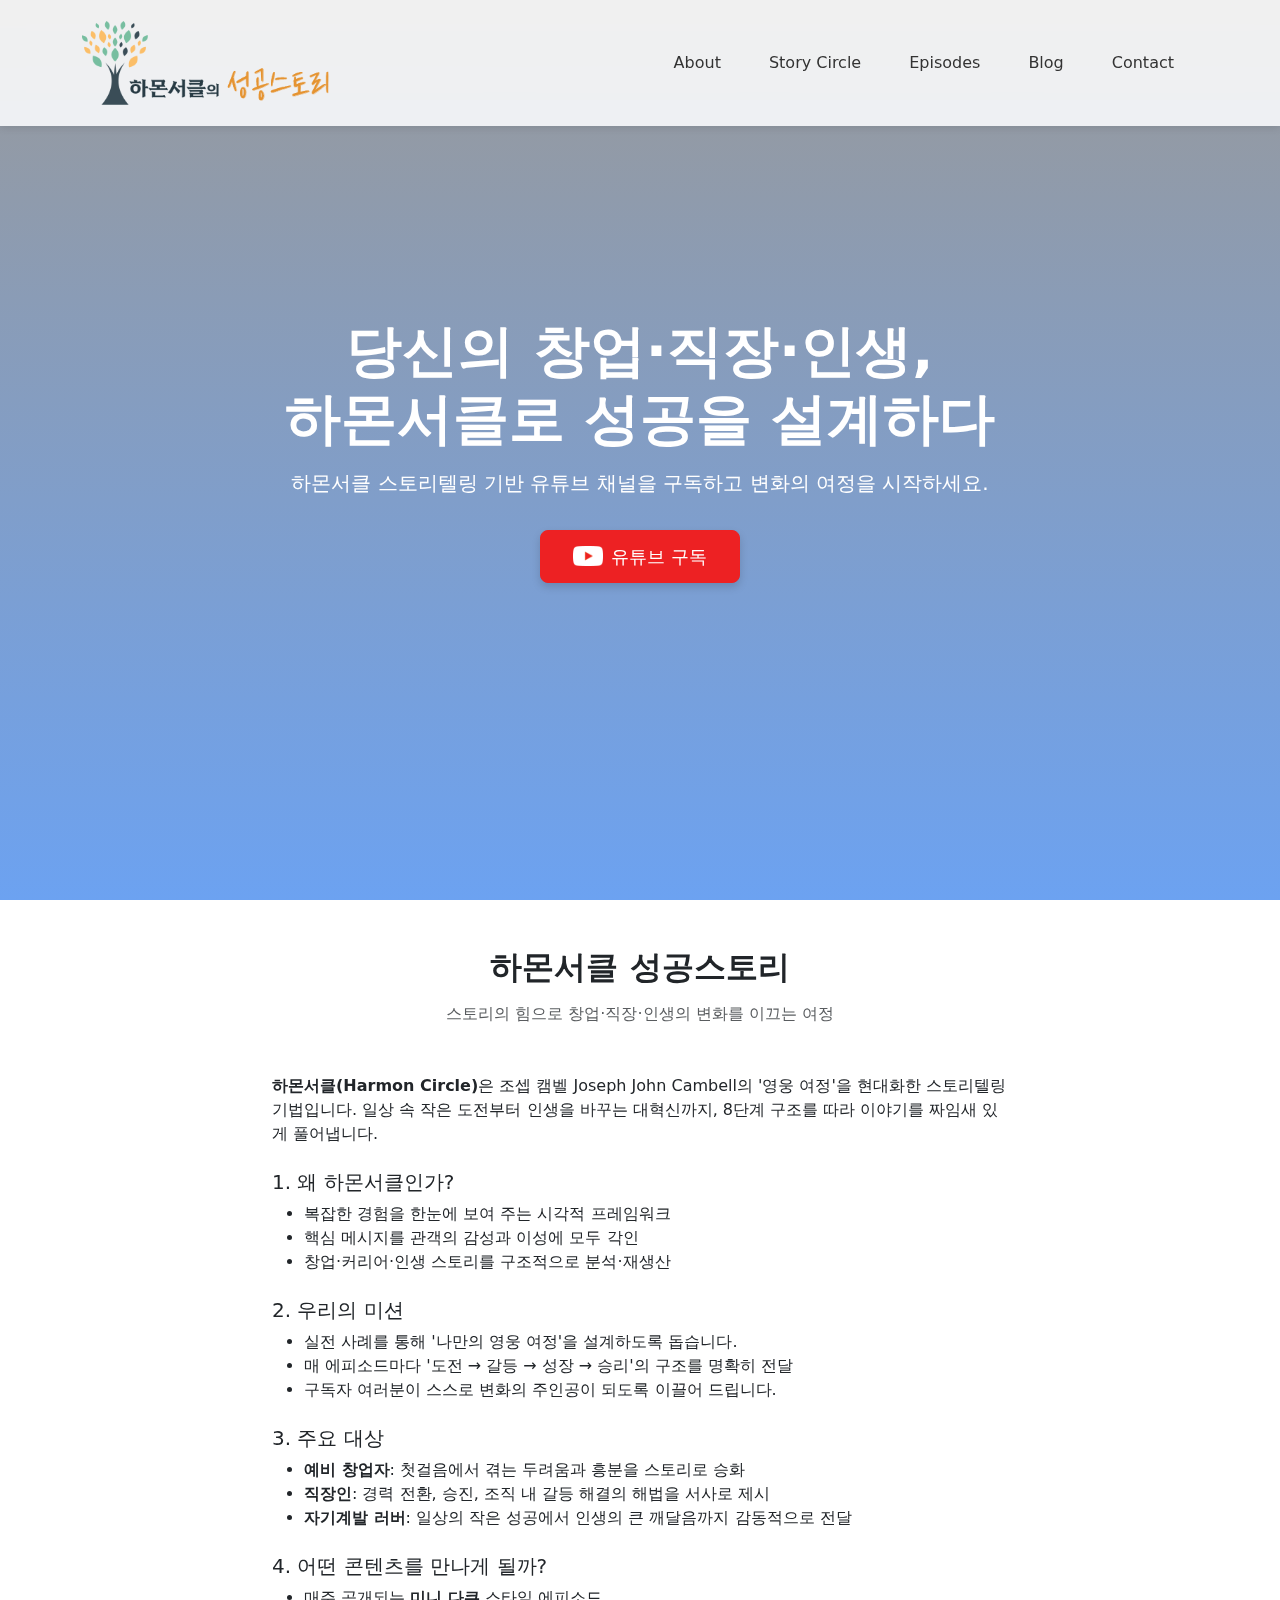
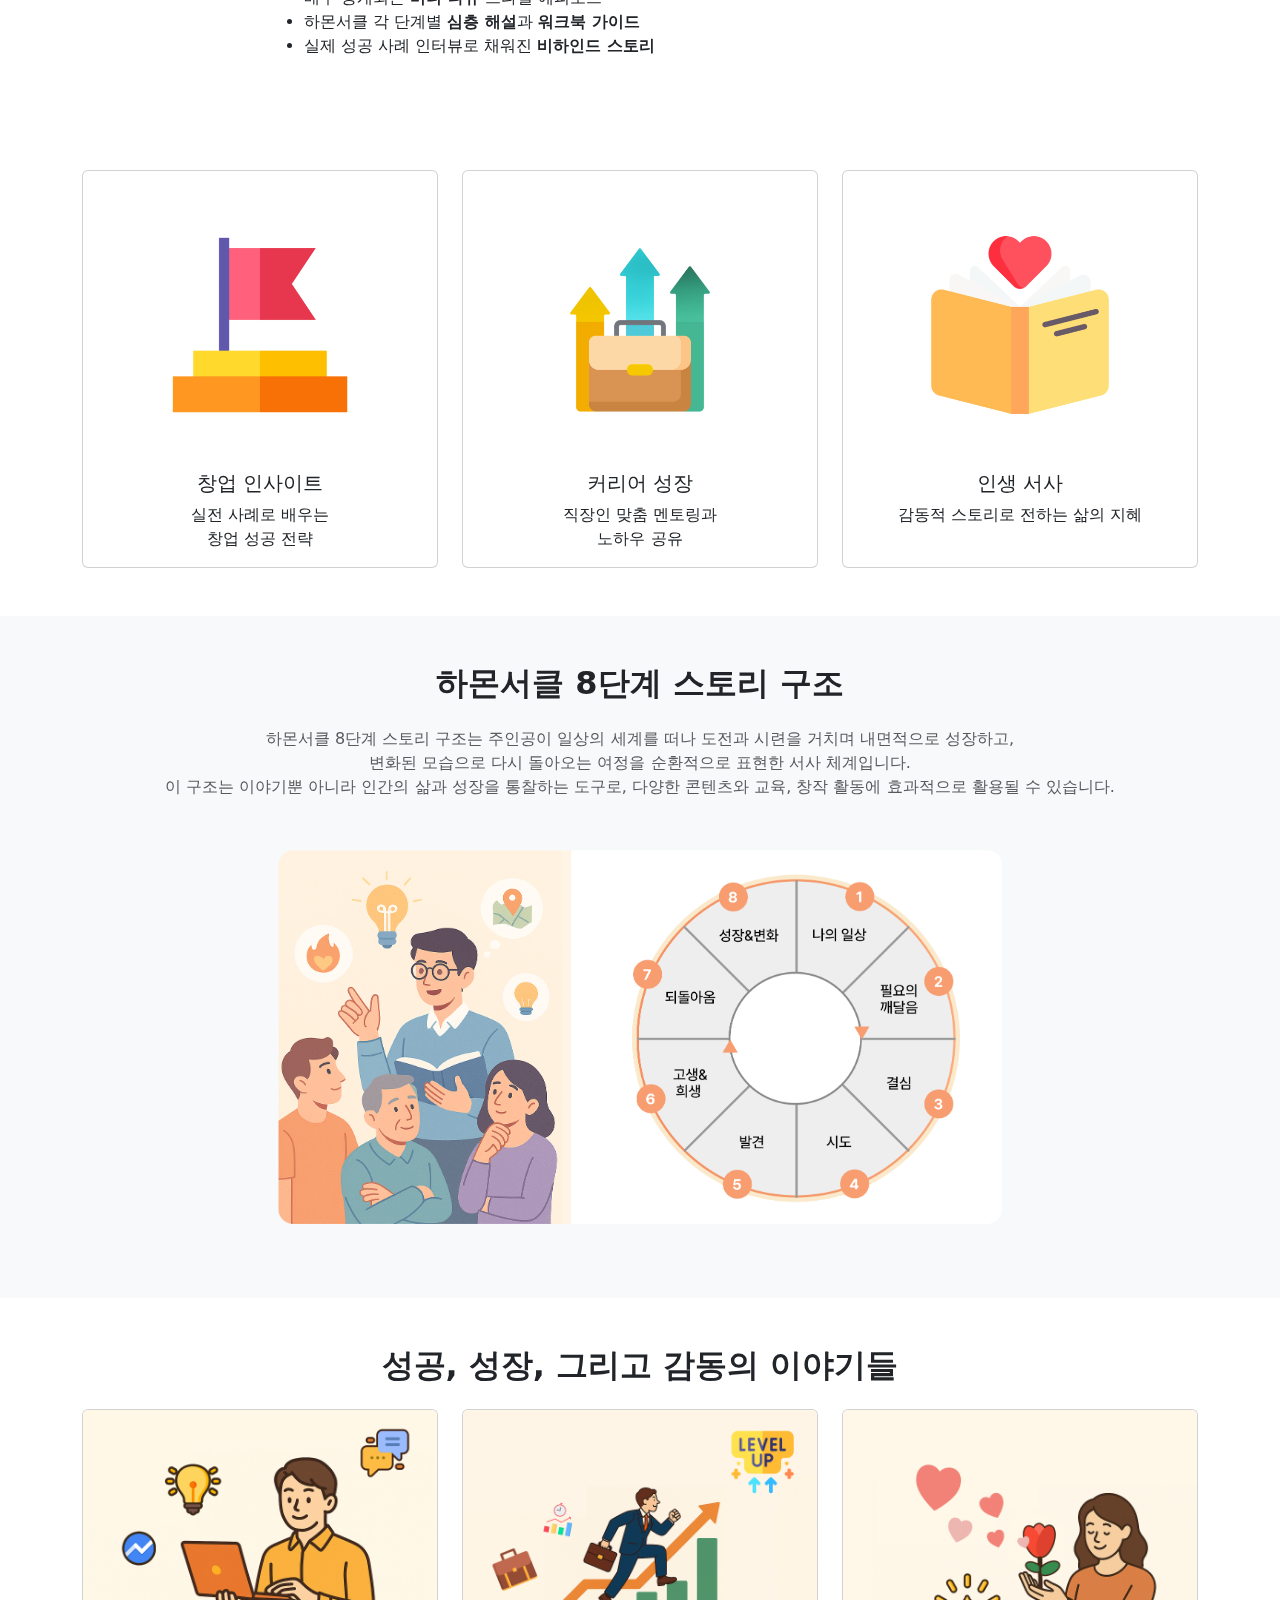
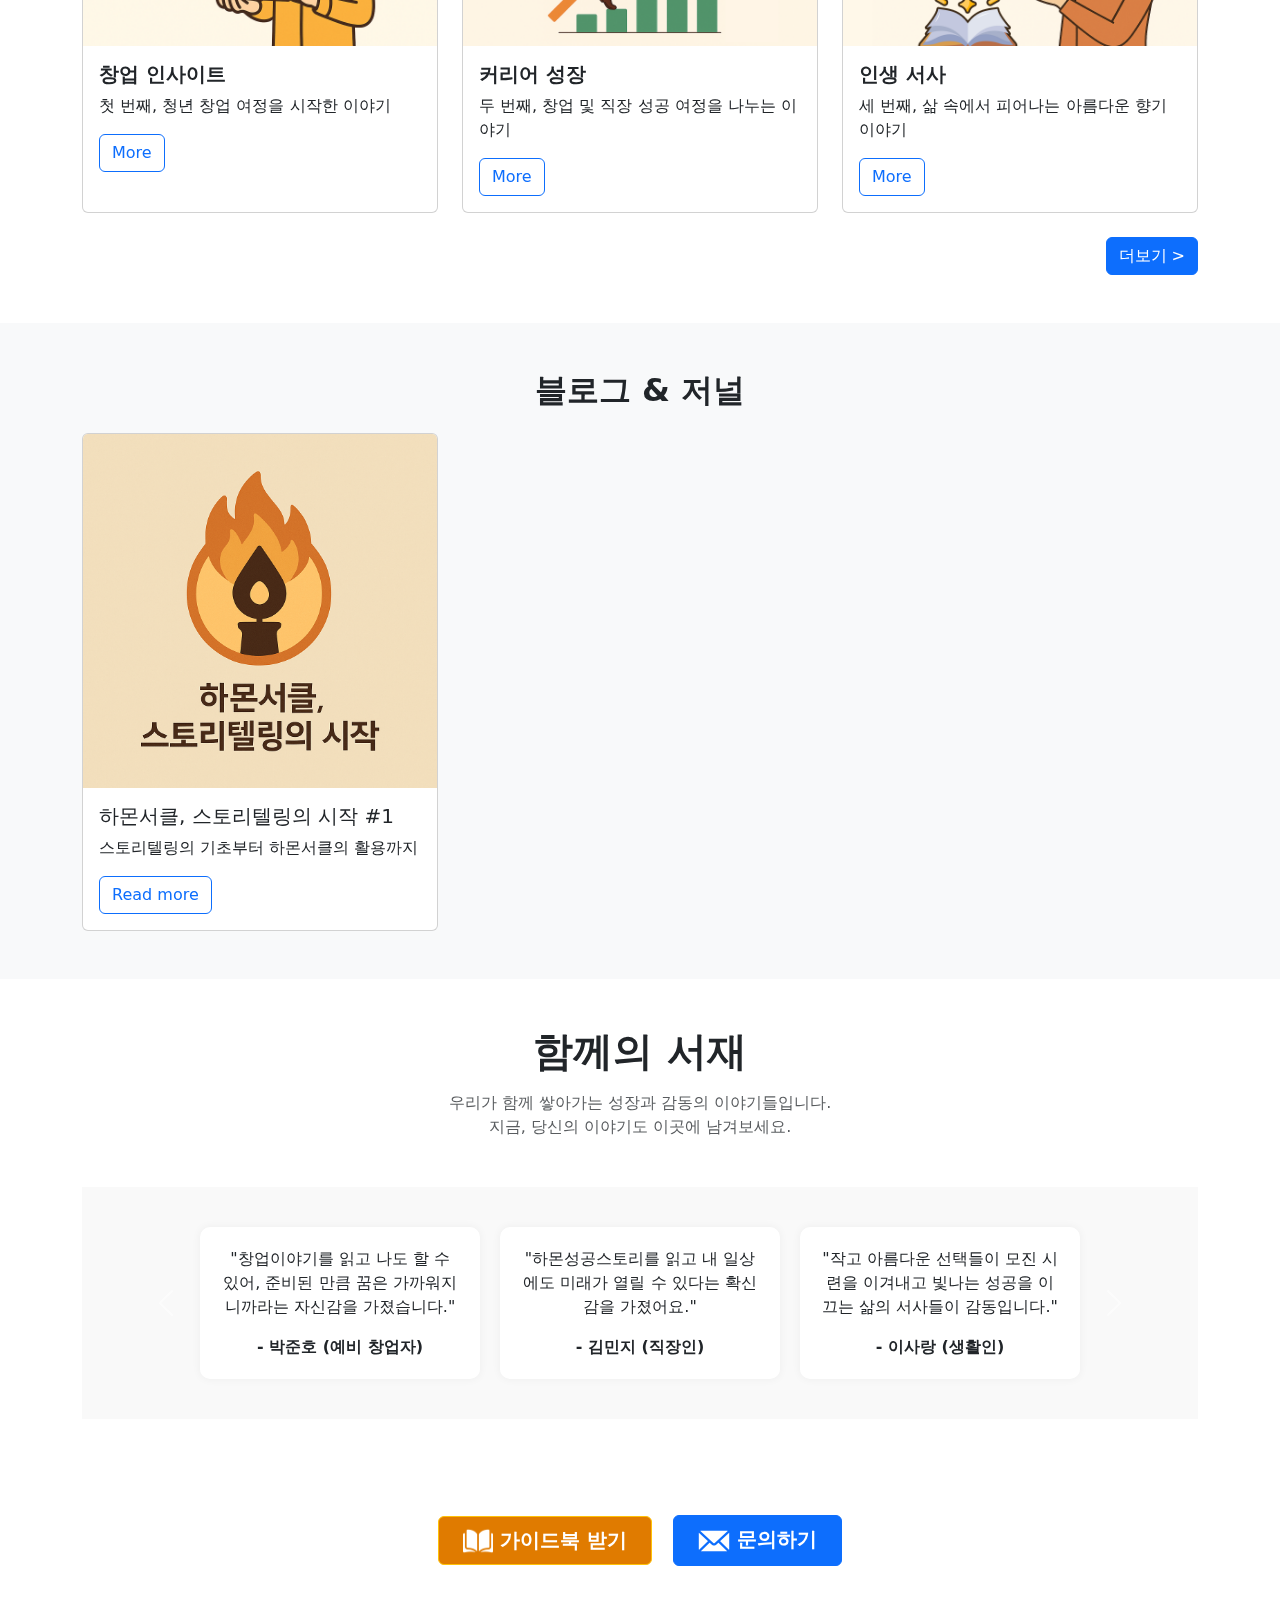
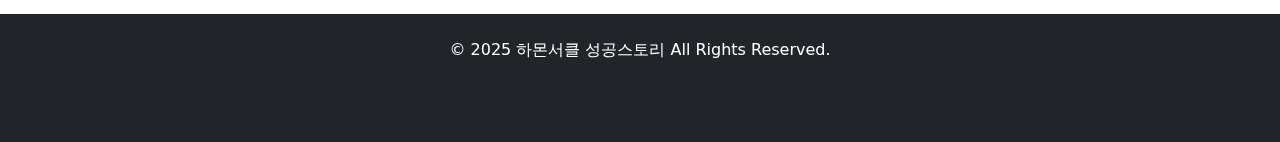
<file: index.html>
<!-- index.html (About 섹션 포함 완전판) -->
<!DOCTYPE html>
<html lang="ko">
<head>
  <meta charset="UTF-8" />
  <meta name="viewport" content="width=device-width, initial-scale=1" />
  <title>하몬서클 성공스토리</title>
  <meta name="description" content="하몬서클 기반 창업·직장·인생 성공 스토리텔링 유튜브 채널 소개" />
  <!-- Bootstrap CSS -->
  <link href="https://cdn.jsdelivr.net/npm/bootstrap@5.3.0/dist/css/bootstrap.min.css" rel="stylesheet" />
  <!-- 커스텀 스타일 -->
  <link rel="stylesheet" href="assets/css/style.css" />

</head>
<body>
  <!-- 1. 네비게이션 -->
  <nav class="navbar navbar-expand-lg navbar-light bg-white fixed-top" aria-label="주 메인 내비게이션">
    <div class="container">
      <a class="navbar-brand" href="#hero"><img src="assets/img/logo1.png" width="250px;"></a>
      <button class="navbar-toggler" type="button" data-bs-toggle="collapse" data-bs-target="#navbarNav"
              aria-controls="navbarNav" aria-expanded="false" aria-label="메뉴 열기">
        <span class="navbar-toggler-icon"></span>
      </button>
      <div class="collapse navbar-collapse" id="navbarNav">
        <ul class="navbar-nav ms-auto">
          <li class="nav-item"><a class="nav-link" href="#about">About</a></li>
          <li class="nav-item"><a class="nav-link" href="#story-circle">Story Circle</a></li>
          <li class="nav-item"><a class="nav-link" href="#episodes">Episodes</a></li>
          <li class="nav-item"><a class="nav-link" href="#blog">Blog</a></li>
          <li class="nav-item"><a class="nav-link" href="#contact">Contact</a></li>
        </ul>
      </div>
    </div>
  </nav>

  <!-- 2. 히어로 섹션 -->
  <header id="hero" class="d-flex align-items-center">
    <div class="container text-center text-white">
      <h1 class="display-4 fw-bold">
        당신의 창업·직장·인생,<br/>
        하몬서클로 성공을 설계하다
      </h1>
      <p class="lead mt-3">
        하몬서클 스토리텔링 기반 유튜브 채널을 구독하고 변화의 여정을 시작하세요.
      </p>
      <a href="https://youtube.com/" target="_blank"
         class="btn btn-lg btn-primary mt-3 d-inline-flex align-items-center justify-content-center" aria-label="유튜브 구독하기">
        <img src="assets/img/youtube.png" alt="YouTube 아이콘" style="width: 30px; height:20px; margin-right:8px;">
        유튜브 구독
      </a>
    </div>
  </header>

  <!-- 3. About 섹션 -->
  <section id="about" class="py-5 bg-white">
    <div class="container">
      <h2 class="text-center mb-3" style="font-weight: 900;">하몬서클 성공스토리</h2>
      <p class="text-center text-muted mb-5">
        스토리의 힘으로 창업·직장·인생의 변화를 이끄는 여정
      </p>
      <div class="row justify-content-center">
        <div class="col-lg-8">
          <p>
            <strong>하몬서클(Harmon Circle)</strong>은 조셉 캠벨 Joseph John Cambell의 '영웅 여정'을 현대화한
            스토리텔링 기법입니다. 일상 속 작은 도전부터 인생을 바꾸는 대혁신까지,
            8단계 구조를 따라 이야기를 짜임새 있게 풀어냅니다.
          </p>
          <h5 class="mt-4">1. 왜 하몬서클인가?</h5>
          <ul class="mb-4">
            <li>복잡한 경험을 한눈에 보여 주는 시각적 프레임워크</li>
            <li>핵심 메시지를 관객의 감성과 이성에 모두 각인</li>
            <li>창업·커리어·인생 스토리를 구조적으로 분석·재생산</li>
          </ul>
          <h5 class="mt-4">2. 우리의 미션</h5>
          <ul class="mb-4">
            <li>실전 사례를 통해 '나만의 영웅 여정'을 설계하도록 돕습니다.</li>
            <li>매 에피소드마다 '도전 → 갈등 → 성장 → 승리'의 구조를 명확히 전달</li>
            <li>구독자 여러분이 스스로 변화의 주인공이 되도록 이끌어 드립니다.</li>
          </ul>
          <h5 class="mt-4">3. 주요 대상</h5>
          <ul class="mb-4">
            <li><strong>예비 창업자</strong>: 첫걸음에서 겪는 두려움과 흥분을 스토리로 승화</li>
            <li><strong>직장인</strong>: 경력 전환, 승진, 조직 내 갈등 해결의 해법을 서사로 제시</li>
            <li><strong>자기계발 러버</strong>: 일상의 작은 성공에서 인생의 큰 깨달음까지 감동적으로 전달</li>
          </ul>
          <h5 class="mt-4">4. 어떤 콘텐츠를 만나게 될까?</h5>
          <ul>
            <li>매주 공개되는 <strong>미니 다큐</strong> 스타일 에피소드</li>
            <li>하몬서클 각 단계별 <strong>심층 해설</strong>과 <strong>워크북 가이드</strong></li>
            <li>실제 성공 사례 인터뷰로 채워진 <strong>비하인드 스토리</strong></li>
          </ul>
        </div>
      </div>
    </div>
  </section>

  <!-- 4. Value Proposition 섹션 -->
  <section id="value" class="py-5">
    <div class="container">
      <div class="row g-4">
        <!-- 카드 1 -->
        <div class="col-md-4">
          <div class="card h-100 text-center">
            <img src="assets/img/insight-1.png" class="card-img-top mx-auto mt-4"
                 alt="창업 인사이트 아이콘" style="width:260px;">
            <div class="card-body">
              <h5 class="card-title">창업 인사이트</h5>
              <p class="card-text">실전 사례로 배우는<br/>창업 성공 전략</p>
            </div>
          </div>
        </div>
        <!-- 카드 2 -->
        <div class="col-md-4">
          <div class="card h-100 text-center">
            <img src="assets/img/carrie-1.png" class="card-img-top mx-auto mt-4"
                 alt="커리어 성장 아이콘" style="width:260px;">
            <div class="card-body">
              <h5 class="card-title">커리어 성장</h5>
              <p class="card-text">직장인 맞춤 멘토링과<br/>노하우 공유</p>
            </div>
          </div>
        </div>
        <!-- 카드 3 -->
        <div class="col-md-4">
          <div class="card h-100 text-center">
            <img src="assets/img/life-1.png" class="card-img-top mx-auto mt-4"
                 alt="인생 서사 아이콘" style="width:260px;">
            <div class="card-body">
              <h5 class="card-title">인생 서사</h5>
              <p class="card-text">감동적 스토리로 전하는 삶의 지혜</p>
            </div>
          </div>
        </div>
      </div>
    </div>
  </section>

  <!-- 5. 하몬서클 소개 섹션 -->
  <section id="story-circle" class="py-5 bg-light">
    <div class="container text-center">
      <h2 class="mb-4" style="font-weight: 900;">하몬서클 8단계 스토리 구조</h2>
      <p class="text-center text-muted mb-5">
        하몬서클 8단계 스토리 구조는 주인공이 일상의 세계를 떠나 도전과 시련을 거치며 내면적으로 성장하고, <br>변화된 모습으로 다시 돌아오는 여정을 순환적으로 표현한 서사 체계입니다. <br>이 구조는 이야기뿐 아니라 인간의 삶과 성장을 통찰하는 도구로, 다양한 콘텐츠와 교육, 창작 활동에 효과적으로 활용될 수 있습니다.
      </p>
      <img src="assets/img/harmon-1.png" alt="하몬서클 8단계 인포그래픽"
           class="img-fluid" data-bs-toggle="modal" data-bs-target="#storyModal"
           style="cursor:pointer; width: 65%;">
      <div class="row mt-4">
      </div>
    </div>
    <!-- 모달 구조 -->
    <div class="modal fade" id="storyModal" tabindex="-1"
         aria-labelledby="storyModalLabel" aria-hidden="true">
      <div class="modal-dialog modal-lg">
        <div class="modal-content">
          <div class="modal-header">
            <h5 class="modal-title" id="storyModalLabel">하몬서클 단계별 설명</h5>
            <button type="button" class="btn-close" data-bs-dismiss="modal"
                    aria-label="닫기"></button>
          </div>
          <div class="modal-body text-start">
            <p><strong>1단계.</strong> 편안한 일상(Comfort Zone)</p>
            <div class="row"><p class="ps-3">내용넣기</p></div>
            <p><strong>2단계.</strong> 필요의 깨달음(Call to Adventure)</p>
            <div class="row"><p class="ps-3">내용넣기</p></div>
            <!-- ... 8단계 모두 나열 -->
          </div>
        </div>
      </div>
    </div>
  </section>

  <!-- 6. 에피소드 프리뷰 섹션 -->
  <section id="episodes" class="py-5">
    <div class="container">
      <h2 class="text-center mb-4" style="font-weight: 900;">성공, 성장, 그리고 감동의 이야기들</h2>
      <div class="row g-4">
        <div class="col-md-4">
          <div class="card h-100">
            <img src="assets/img/ep1-2.png" class="card-img-top" alt="에피소드 1 썸네일">
            <div class="card-body">
              <h5 class="card-title"><b>창업 인사이트</b></h5>
              <p class="card-text">첫 번째, 청년 창업 여정을 시작한 이야기</p>
              <!-- <a href="#" class="btn btn-outline-primary" data-bs-toggle="modal" data-bs-target="#watchModal">
                Watch
              </a> -->
              <a href="episode.html" class="btn btn-outline-primary">
                More
              </a>
            </div>
          </div>
        </div>
        <div class="col-md-4">
          <div class="card h-100">
            <img src="assets/img/ep2-2.png" class="card-img-top" alt="에피소드 2 썸네일">
            <div class="card-body">
              <h5 class="card-title"><b>커리어 성장</b></h5>
              <p class="card-text">두 번째, 창업 및 직장 성공 여정을 나누는 이야기</p>
              <a href="#" class="btn btn-outline-primary" data-bs-toggle="modal" data-bs-target="#watchModal2">
                More
              </a>
            </div>
          </div>
        </div>
        <div class="col-md-4">
          <div class="card h-100">
            <img src="assets/img/ep3-2.png" class="card-img-top" alt="에피소드 3 썸네일">
            <div class="card-body">
              <h5 class="card-title"><b>인생 서사</b></h5>
              <p class="card-text">세 번째, 삶 속에서 피어나는 아름다운 향기 이야기</p>
              <a href="#" class="btn btn-outline-primary" data-bs-toggle="modal" data-bs-target="#watchModal3">
                More
              </a>
            </div>
          </div>
        </div>
        <!-- ep2, ep3 동일 구조 -->
      </div>
      <div class="text-end mt-4">
        <button class="btn btn-primary" onclick="window.location.href='all-episodes.html'">
          더보기 >
        </button>
      </div>
    </div>
    <!-- Watch 모달 -->
    <div class="modal fade" id="watchModal" tabindex="-1" aria-labelledby="watchModalLabel" aria-hidden="true">
      <div class="modal-dialog modal-dialog-centered">
        <div class="modal-content">
          <div class="modal-header">
            <h5 class="modal-title" id="watchModalLabel">에피소드 1: 도전의 시작</h5>
            <button type="button" class="btn-close" data-bs-dismiss="modal" aria-label="닫기"></button>
          </div>
          <div class="modal-body">
            <p>제1부. 살아남기 위한 시작</p><p>1장. 성적표 바닥의 경영학도</p><p>고기운은 책상 위에 놓인 졸업장을 물끄러미 바라봤다. "지방 사립대학교 경영학과 졸업"이라는 글자가 선명했다...</p><p>...(중략)...</p><p>그렇게 고기운의 이야기는 끝이 아닌, 또 다른 시작을 위해 밤의 어둠 속으로 스며들었다.</p>
          </div>
          <div class="modal-footer">
            <button type="button" class="btn btn-secondary" data-bs-dismiss="modal">닫기</button>
          </div>
        </div>
      </div>
    </div>
    <div class="modal fade" id="watchModal2" tabindex="-1" aria-labelledby="watchModalLabel" aria-hidden="true">
      <div class="modal-dialog modal-dialog-centered">
        <div class="modal-content">
          <div class="modal-header">
            <h5 class="modal-title" id="watchModalLabel">에피소드 2: 도전의 시작</h5>
            <button type="button" class="btn-close" data-bs-dismiss="modal" aria-label="닫기"></button>
          </div>
          <div class="modal-body">
            🎬 첫 번째 창업 여정을 시작한 이야기를 영상 또는 요약 콘텐츠로 확인해보세요.
          </div>
          <div class="modal-footer">
            <button type="button" class="btn btn-secondary" data-bs-dismiss="modal">닫기</button>
          </div>
        </div>
      </div>
    </div>
    <div class="modal fade" id="watchModal3" tabindex="-1" aria-labelledby="watchModalLabel" aria-hidden="true">
      <div class="modal-dialog modal-dialog-centered">
        <div class="modal-content">
          <div class="modal-header">
            <h5 class="modal-title" id="watchModalLabel">에피소드 3: 도전의 시작</h5>
            <button type="button" class="btn-close" data-bs-dismiss="modal" aria-label="닫기"></button>
          </div>
          <div class="modal-body">
            🎬 첫 번째 창업 여정을 시작한 이야기를 영상 또는 요약 콘텐츠로 확인해보세요.
          </div>
          <div class="modal-footer">
            <button type="button" class="btn btn-secondary" data-bs-dismiss="modal">닫기</button>
          </div>
        </div>
      </div>
    </div>

  </section>

  <!-- 7. 블로그 섹션 -->
  <section id="blog" class="py-5 bg-light">
    <div class="container">
      <h2 class="text-center mb-4" style="font-weight: 900;">블로그 & 저널</h2>
      <div class="row g-4">
        <div class="col-md-4">
          <div class="card h-100">
            <img src="assets/img/blogImg1.png" class="card-img-top" alt="하몬서클, 스토리텔링의 시작 표지 이미지">
            <div class="card-body">
              <h5 class="card-title">하몬서클, 스토리텔링의 시작 #1</h5>
              <p class="card-text">스토리텔링의 기초부터 하몬서클의 활용까지</p>
              <a href="https://blog.naver.com/huddler/223301606157" class="btn btn-outline-primary">Read more</a>
            </div>
          </div>
        </div>
        <!-- blog2 카드 -->
      </div>
    </div>
  </section>

  <!-- 8. 구독 & 소셜 프루프 섹션 -->
  <section id="social-proof" class="py-5 text-center">
    <div class="container">
      <h1 class="mb-3" style="font-weight: 900;">함께의 서재</h1>
      <p class="text-center text-muted mb-5">
        우리가 함께 쌓아가는 성장과 감동의 이야기들입니다. <br/>지금, 당신의 이야기도 이곳에 남겨보세요.
      </p>
      <div id="testimonialCarousel" class="carousel slide" data-bs-ride="carousel"
           aria-label="구독자 후기 슬라이드">
        <div class="carousel-inner">
          <section class="subscriber-story" style="padding: 40px; background-color: #f9f9f9; text-align: center;">
                    
            <div style="display: flex; justify-content: center; gap: 20px; flex-wrap: wrap;">
              <div style="width: 280px; padding: 20px; background: white; border-radius: 10px; box-shadow: 0 0 10px rgba(0,0,0,0.05);">
                <p>"창업이야기를 읽고 나도 할 수 있어, 준비된 만큼 꿈은 가까워지니까라는 자신감을 가졌습니다."</p>
                <strong>- 박준호 (예비 창업자)</strong>
              </div>
              <div style="width: 280px; padding: 20px; background: white; border-radius: 10px; box-shadow: 0 0 10px rgba(0,0,0,0.05);">
                <p>"하몬성공스토리를 읽고 내 일상에도 미래가 열릴 수 있다는 확신감을 가졌어요."</p>
                <strong>- 김민지 (직장인)</strong>
              </div>
              <div style="width: 280px; padding: 20px; background: white; border-radius: 10px; box-shadow: 0 0 10px rgba(0,0,0,0.05);">
                <p>"작고 아름다운 선택들이 모진 시련을 이겨내고 빛나는 성공을 이끄는 삶의 서사들이 감동입니다."</p>
                <strong>- 이사랑 (생활인)</strong>
              </div>
            </div>
          </section>
          
          <!-- 추가 후기 items -->
        </div>
        <button class="carousel-control-prev" type="button"
                data-bs-target="#testimonialCarousel" data-bs-slide="prev"
                aria-label="이전">
          <span class="carousel-control-prev-icon" aria-hidden="true"></span>
        </button>
        <button class="carousel-control-next" type="button"
                data-bs-target="#testimonialCarousel" data-bs-slide="next"
                aria-label="다음">
          <span class="carousel-control-next-icon" aria-hidden="true"></span>
        </button>
      </div>
    </div>
  </section>

  <!-- 9. Contact & Footer 섹션 -->
  <section id="contact" class="py-5 bg-white">
    <div class="container text-center">
      <a href="https://drive.google.com/..." target="_blank" class="btn btn-warning px-4 py-2 mx-2" style="color:#fff; background-color : #e07b00 ; font-weight:700; font-size:1.25rem;">
        <img src="assets/img/book.png" width="30px;"> 가이드북 받기
      </a>
      <button type="button" class="btn btn-primary px-4 py-2 mx-2" style="font-weight:700; font-size:1.25rem;"
              data-bs-toggle="modal" data-bs-target="#contactModal">
              <img src="assets/img/mail.png" width="32px;"> 문의하기
      </button>
    </div>

<!-- 성공 토스트(화면 중앙) -->
<div class="toast-center p-3">
  <div id="successToast"
       class="toast align-items-center text-white bg-success border-0"
       role="alert"
       aria-live="assertive"
       aria-atomic="true"
       data-bs-autohide="true"
       data-bs-delay="2000">
    <div class="d-flex">
      <div class="toast-body">
        메시지가 성공적으로 전송되었습니다!
      </div>
      <button type="button"
              class="btn-close btn-close-white me-2 m-auto"
              data-bs-dismiss="toast"
              aria-label="닫기"></button>
    </div>
  </div>
</div>


    <!-- 문의하기 모달 -->
    <div class="modal fade" id="contactModal" tabindex="-1" aria-labelledby="contactModalLabel" aria-hidden="true">
      <div class="modal-dialog">
        <div class="modal-content">
          <div class="modal-header">
            <h5 class="modal-title" id="contactModalLabel">문의하기</h5>
            <button type="button" class="btn-close" data-bs-dismiss="modal" aria-label="Close"></button>
          </div>
          <div class="modal-body">
            <form id="contactForm"
                  action="https://formsubmit.co/ajax/water6150@gmail.com"
                  method="POST">
              <div class="mb-3">
                <label for="name" class="form-label">이름</label>
                <input type="text" class="form-control" id="name" name="name"
                       placeholder="홍길동" required>
              </div>
              <div class="mb-3">
                <label for="email" class="form-label">이메일</label>
                <input type="email" class="form-control" id="email" name="email"
                       placeholder="example@example.com" required>
              </div>
              <div class="mb-3">
                <label for="message" class="form-label">내용</label>
                <textarea class="form-control" id="message" name="message" rows="4"
                          placeholder="문의하실 내용을 입력해 주세요." required></textarea>
              </div>
              <!-- 스팸 방지 -->
              <input type="hidden" name="_captcha" value="false">
              <button type="submit" class="btn btn-primary">보내기</button>
            </form>
          </div>
        </div>
      </div>
    </div>
  </section>

  <!-- Footer -->
  <footer class="py-4 text-center bg-dark text-white">
    <div class="container">
      <p>© 2025 하몬서클 성공스토리 All Rights Reserved.</p>
      <p>
        <a href="#" class="text-white me-3" aria-label="YouTube 링크">
          <i class="fab fa-youtube"></i>
        </a>
        <a href="#" class="text-white me-3" aria-label="Instagram 링크">
          <i class="fab fa-instagram"></i>
        </a>
        <a href="#" class="text-white" aria-label="LinkedIn 링크">
          <i class="fab fa-linkedin"></i>
        </a>
      </p>
    </div>
  </footer>

   <!-- Bootstrap JS Bundle -->
   <script src="https://cdn.jsdelivr.net/npm/bootstrap@5.3.0/dist/js/bootstrap.bundle.min.js"></script>
   <!--(선택) 커스텀 JS 파일 -->
   <script src="assets/js/main.js"></script>
 
   <!-- AJAX + Modal 닫기 + Toast 스크립트 -->
   <script>
     const form = document.getElementById('contactForm');
     form.addEventListener('submit', function(e) {
       e.preventDefault();
 
       fetch(this.action, {
         method: this.method,
         body: new FormData(this),
         headers: { 'Accept': 'application/json' }
       })
       .then(response => {
         if (!response.ok) throw new Error('Network response was not ok');
         return response.json();
       })
       .then(data => {
         // 성공 처리
         this.reset();
 
         // 모달 닫기
         const modalEl = document.getElementById('contactModal');
         bootstrap.Modal.getInstance(modalEl).hide();
 
         // 토스트 띄우기
         const toastEl = document.getElementById('successToast');
         new bootstrap.Toast(toastEl).show();
       })
       .catch(error => {
         console.error('Error:', error);
         alert('메시지 전송 중 오류가 발생했습니다.');
       });
     });
   </script>
 </body>
 </html>
</file>
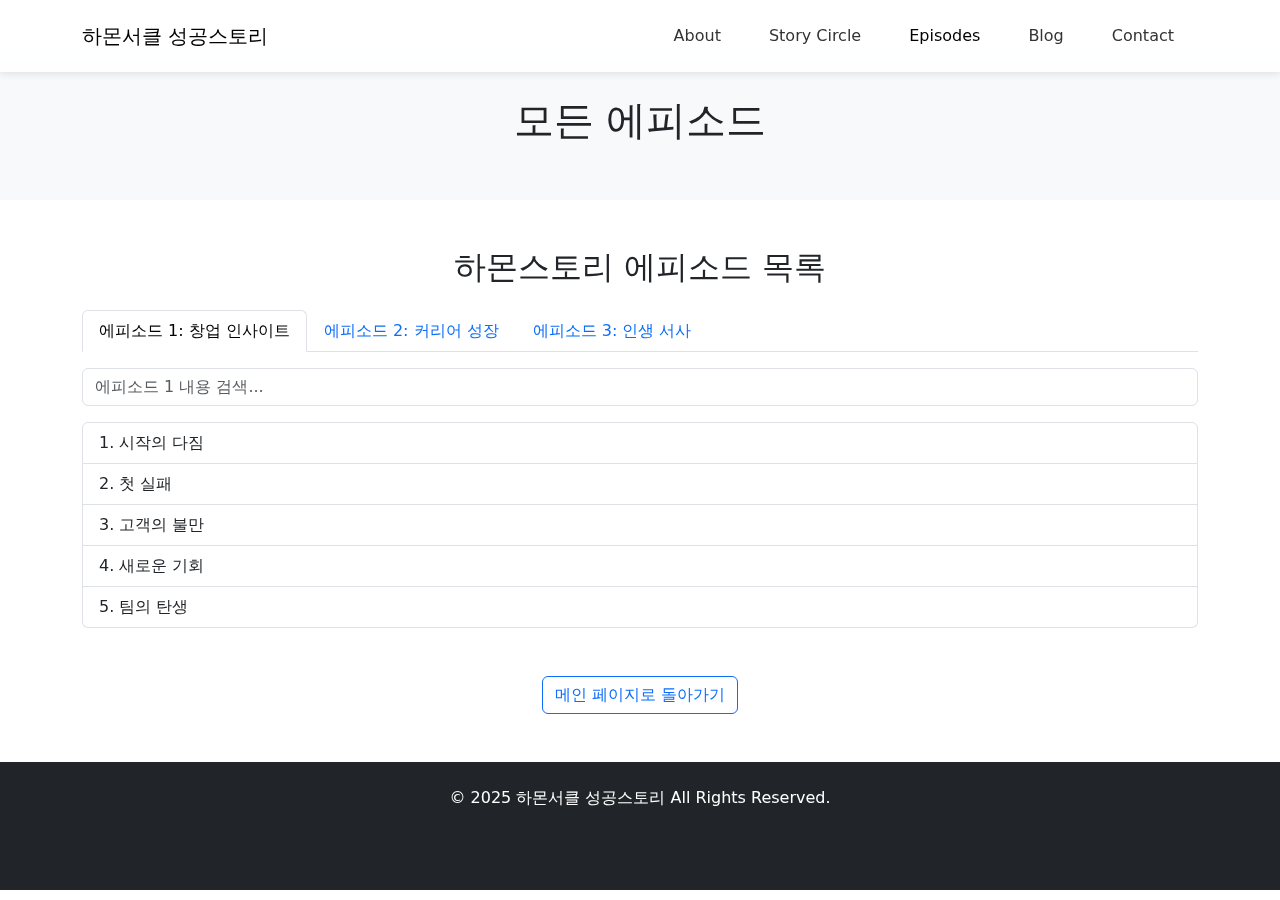
<file: all-episodes.html>
<!DOCTYPE html>
<html lang="ko">
<head>
  <meta charset="UTF-8" />
  <meta name="viewport" content="width=device-width, initial-scale=1" />
  <title>하몬서클 성공스토리 - 모든 에피소드</title>
  <meta name="description" content="하몬서클 기반 창업·직장·인생 성공 스토리텔링 유튜브 채널의 모든 에피소드" />
  <!-- Bootstrap CSS -->
  <link href="https://cdn.jsdelivr.net/npm/bootstrap@5.3.0/dist/css/bootstrap.min.css" rel="stylesheet" />
  <!-- 커스텀 스타일 -->
  <link rel="stylesheet" href="assets/css/style.css" />
  <style>
    .list-group-item {
      cursor: pointer;
    }
    .list-group-item:hover {
      background-color: #f8f9fa;
    }
    .episode-content {
      white-space: pre-line; /* 텍스트에서 줄바꿈을 보존 */
    }
  </style>
</head>
<body>
  <!-- 1. 네비게이션 -->
  <nav class="navbar navbar-expand-lg navbar-light bg-white fixed-top" aria-label="주 메인 내비게이션">
    <div class="container">
      <a class="navbar-brand" href="index.html">하몬서클 성공스토리</a>
      <button class="navbar-toggler" type="button" data-bs-toggle="collapse" data-bs-target="#navbarNav"
              aria-controls="navbarNav" aria-expanded="false" aria-label="메뉴 열기">
        <span class="navbar-toggler-icon"></span>
      </button>
      <div class="collapse navbar-collapse" id="navbarNav">
        <ul class="navbar-nav ms-auto">
          <li class="nav-item"><a class="nav-link" href="index.html#about">About</a></li>
          <li class="nav-item"><a class="nav-link" href="index.html#story-circle">Story Circle</a></li>
          <li class="nav-item"><a class="nav-link active" href="index.html#episodes">Episodes</a></li>
          <li class="nav-item"><a class="nav-link" href="index.html#blog">Blog</a></li>
          <li class="nav-item"><a class="nav-link" href="index.html#contact">Contact</a></li>
        </ul>
      </div>
    </div>
  </nav>

  <!-- 페이지 헤더 -->
  <header class="bg-light py-5 mt-5">
    <div class="container">
      <h1 class="text-center">모든 에피소드</h1>
    </div>
  </header>

  <!-- 에피소드 탭 섹션 -->
  <div class="container my-5">
    <h2 class="text-center mb-4">하몬스토리 에피소드 목록</h2>

    <!-- 에피소드 선택 탭 -->
    <ul class="nav nav-tabs" id="episodeTabs" role="tablist">
      <li class="nav-item" role="presentation">
        <button class="nav-link active" id="ep1-tab" data-bs-toggle="tab" data-bs-target="#ep1" type="button" role="tab">에피소드 1: 창업 인사이트</button>
      </li>
      <li class="nav-item" role="presentation">
        <button class="nav-link" id="ep2-tab" data-bs-toggle="tab" data-bs-target="#ep2" type="button" role="tab">에피소드 2: 커리어 성장</button>
      </li>
      <li class="nav-item" role="presentation">
        <button class="nav-link" id="ep3-tab" data-bs-toggle="tab" data-bs-target="#ep3" type="button" role="tab">에피소드 3: 인생 서사</button>
      </li>
    </ul>

    <div class="tab-content mt-3" id="episodeTabContent">
      <!-- 에피소드 1 -->
      <div class="tab-pane fade show active" id="ep1" role="tabpanel">
        <input type="text" class="form-control mb-3" placeholder="에피소드 1 내용 검색..." onkeyup="filterList(this, 'ep1-list')">
        <ul class="list-group" id="ep1-list">
          <!-- 스크립트에서 동적으로 채워짐 -->
        </ul>
      </div>

      <!-- 에피소드 2 -->
      <div class="tab-pane fade" id="ep2" role="tabpanel">
        <input type="text" class="form-control mb-3" placeholder="에피소드 2 내용 검색..." onkeyup="filterList(this, 'ep2-list')">
        <ul class="list-group" id="ep2-list">
          <!-- 스크립트에서 동적으로 채워짐 -->
        </ul>
      </div>

      <!-- 에피소드 3 -->
      <div class="tab-pane fade" id="ep3" role="tabpanel">
        <input type="text" class="form-control mb-3" placeholder="에피소드 3 내용 검색..." onkeyup="filterList(this, 'ep3-list')">
        <ul class="list-group" id="ep3-list">
          <!-- 스크립트에서 동적으로 채워짐 -->
        </ul>
      </div>
    </div>
  </div>

  <!-- 돌아가기 버튼 -->
  <div class="container mb-5">
    <div class="text-center">
      <a href="index.html" class="btn btn-outline-primary">메인 페이지로 돌아가기</a>
    </div>
  </div>

  <!-- 에피소드 내용 모달 -->
  <div class="modal fade" id="episodeModal" tabindex="-1" aria-labelledby="episodeModalLabel" aria-hidden="true">
    <div class="modal-dialog modal-lg">
      <div class="modal-content">
        <div class="modal-header">
          <h5 class="modal-title" id="episodeModalLabel">에피소드 내용</h5>
          <button type="button" class="btn-close" data-bs-dismiss="modal" aria-label="닫기"></button>
        </div>
        <div class="modal-body">
          <h4 id="modalTitle" class="mb-3"></h4>
          <div id="modalContent" class="episode-content"></div>
        </div>
        <div class="modal-footer">
          <button type="button" class="btn btn-secondary" data-bs-dismiss="modal">닫기</button>
        </div>
      </div>
    </div>
  </div>

  <!-- Footer -->
  <footer class="py-4 text-center bg-dark text-white">
    <div class="container">
      <p>© 2025 하몬서클 성공스토리 All Rights Reserved.</p>
      <p>
        <a href="#" class="text-white me-3" aria-label="YouTube 링크">
          <i class="fab fa-youtube"></i>
        </a>
        <a href="#" class="text-white me-3" aria-label="Instagram 링크">
          <i class="fab fa-instagram"></i>
        </a>
        <a href="#" class="text-white" aria-label="LinkedIn 링크">
          <i class="fab fa-linkedin"></i>
        </a>
      </p>
    </div>
  </footer>

  <!-- Bootstrap JS Bundle -->
  <script src="https://cdn.jsdelivr.net/npm/bootstrap@5.3.0/dist/js/bootstrap.bundle.min.js"></script>
  <!-- 에피소드 데이터 -->
  <script src="assets/js/episode-data.js"></script>
  <!-- 커스텀 JS -->
  <script src="assets/js/main.js"></script>
  
  <script>
    // 에피소드 목록 생성
    function populateEpisodeLists() {
      // 에피소드 1 목록 생성
      const ep1List = document.getElementById('ep1-list');
      episodeData.episode1.forEach((item, index) => {
        const li = document.createElement('li');
        li.className = 'list-group-item';
        li.textContent = item.title;
        li.dataset.episode = 'episode1';
        li.dataset.index = index;
        li.addEventListener('click', showEpisodeContent);
        ep1List.appendChild(li);
      });

      // 에피소드 2 목록 생성
      const ep2List = document.getElementById('ep2-list');
      episodeData.episode2.forEach((item, index) => {
        const li = document.createElement('li');
        li.className = 'list-group-item';
        li.textContent = item.title;
        li.dataset.episode = 'episode2';
        li.dataset.index = index;
        li.addEventListener('click', showEpisodeContent);
        ep2List.appendChild(li);
      });

      // 에피소드 3 목록 생성
      const ep3List = document.getElementById('ep3-list');
      episodeData.episode3.forEach((item, index) => {
        const li = document.createElement('li');
        li.className = 'list-group-item';
        li.textContent = item.title;
        li.dataset.episode = 'episode3';
        li.dataset.index = index;
        li.addEventListener('click', showEpisodeContent);
        ep3List.appendChild(li);
      });
    }

    // 에피소드 내용 표시
    function showEpisodeContent(event) {
      const episodeId = event.currentTarget.dataset.episode;
      const index = event.currentTarget.dataset.index;
      const episode = episodeData[episodeId][index];
      
      // 모달에 내용 채우기
      document.getElementById('modalTitle').textContent = episode.title;
      document.getElementById('modalContent').textContent = episode.content;
      
      // 모달 표시
      const modal = new bootstrap.Modal(document.getElementById('episodeModal'));
      modal.show();
    }

    // 검색 필터링
    function filterList(input, listId) {
      const filter = input.value.toLowerCase();
      const items = document.getElementById(listId).getElementsByTagName('li');
      for (let i = 0; i < items.length; i++) {
        const txt = items[i].textContent || items[i].innerText;
        items[i].style.display = txt.toLowerCase().includes(filter) ? '' : 'none';
      }
    }

    // 페이지 로드 시 에피소드 목록 생성
    document.addEventListener('DOMContentLoaded', populateEpisodeLists);
  </script>
</body>
</html>
</file>
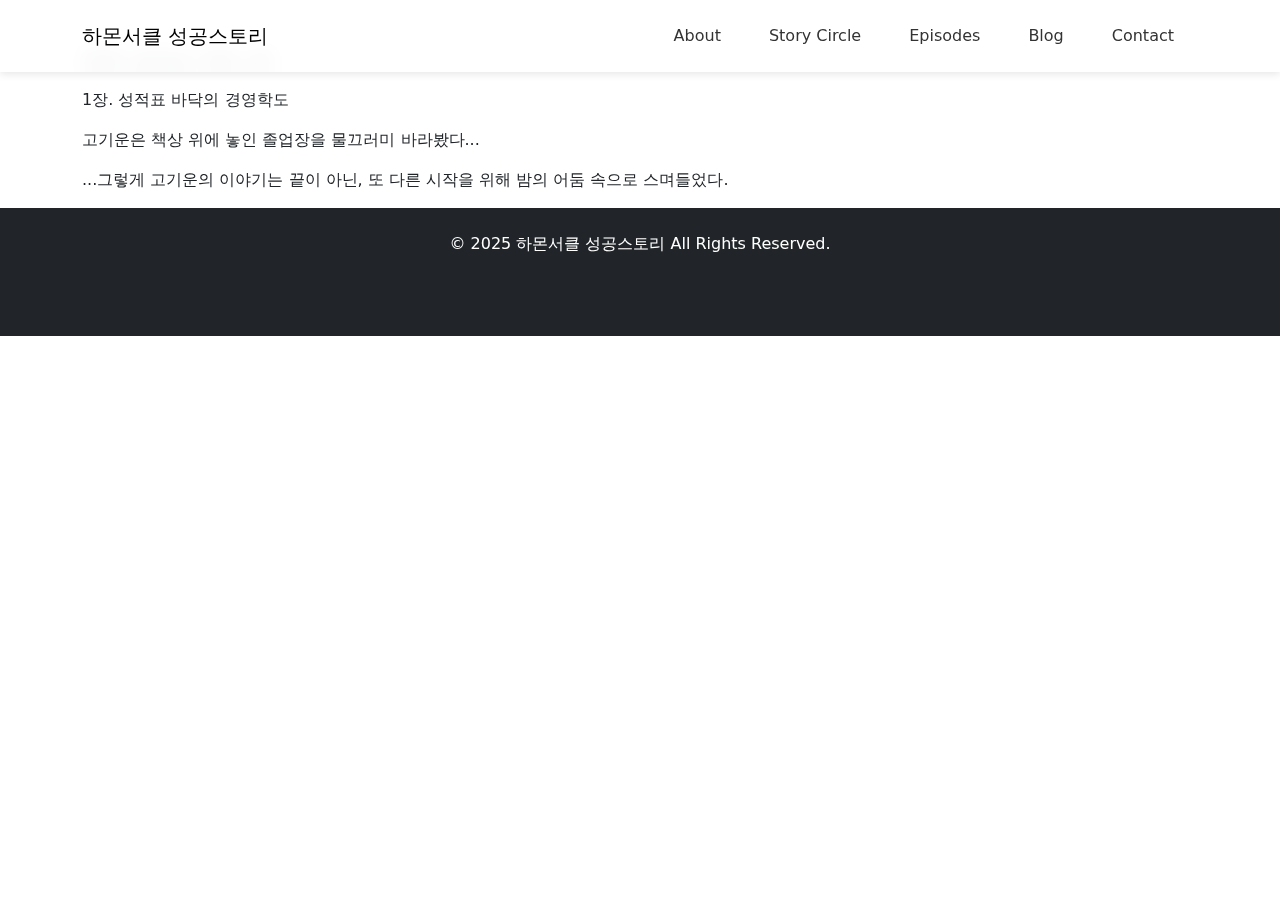
<file: episode.html>
<!DOCTYPE html>
<html lang="ko">
    <head>
        <meta charset="UTF-8" />
        <meta name="viewport" content="width=device-width, initial-scale=1" />
        <title>제1부. 살아남기 위한 시작</title>
        <meta name="description" content="하몬서클 기반 창업·직장·인생 성공 스토리텔링 유튜브 채널 소개" />
        <!-- Bootstrap CSS -->
        <link href="https://cdn.jsdelivr.net/npm/bootstrap@5.3.0/dist/css/bootstrap.min.css" rel="stylesheet" />
        <!-- 커스텀 스타일 -->
        <link rel="stylesheet" href="assets/css/style.css" />
      
      </head>
<body>
      <!-- 1. 네비게이션 -->
  <nav class="navbar navbar-expand-lg navbar-light bg-white fixed-top" aria-label="주 메인 내비게이션">
    <div class="container">
      <a class="navbar-brand" href="#hero">하몬서클 성공스토리</a>
      <button class="navbar-toggler" type="button" data-bs-toggle="collapse" data-bs-target="#navbarNav"
              aria-controls="navbarNav" aria-expanded="false" aria-label="메뉴 열기">
        <span class="navbar-toggler-icon"></span>
      </button>
      <div class="collapse navbar-collapse" id="navbarNav">
        <ul class="navbar-nav ms-auto">
          <li class="nav-item"><a class="nav-link" href="#about">About</a></li>
          <li class="nav-item"><a class="nav-link" href="#story-circle">Story Circle</a></li>
          <li class="nav-item"><a class="nav-link" href="#episodes">Episodes</a></li>
          <li class="nav-item"><a class="nav-link" href="#blog">Blog</a></li>
          <li class="nav-item"><a class="nav-link" href="#contact">Contact</a></li>
        </ul>
      </div>
    </div>
  </nav>

    <div class="container mt-5">
        <div class="modal-body">
            <p>제1부. 살아남기 위한 시작</p>
            <p>1장. 성적표 바닥의 경영학도</p>
            <p>고기운은 책상 위에 놓인 졸업장을 물끄러미 바라봤다...</p>
            <p>...그렇게 고기운의 이야기는 끝이 아닌, 또 다른 시작을 위해 밤의 어둠 속으로 스며들었다.</p>
        </div>
    </div>


 <!-- Footer -->
  <footer class="py-4 text-center bg-dark text-white">
    <div class="container">
      <p>© 2025 하몬서클 성공스토리 All Rights Reserved.</p>
      <p>
        <a href="#" class="text-white me-3" aria-label="YouTube 링크">
          <i class="fab fa-youtube"></i>
        </a>
        <a href="#" class="text-white me-3" aria-label="Instagram 링크">
          <i class="fab fa-instagram"></i>
        </a>
        <a href="#" class="text-white" aria-label="LinkedIn 링크">
          <i class="fab fa-linkedin"></i>
        </a>
      </p>
    </div>
  </footer>

  <!-- Bootstrap JS Bundle -->
  <script src="https://cdn.jsdelivr.net/npm/bootstrap@5.3.0/dist/js/bootstrap.bundle.min.js"></script>
  <!-- 커스텀 JS -->
  <script src="assets/js/main.js"></script>
</body>
</html>
</file>
<file: assets/css/style.css>
/* @font-face {
  font-family: 'ChosunGu';
  src: url('https://fastly.jsdelivr.net/gh/projectnoonnu/noonfonts_20-04@1.0/ChosunGu.woff') format('woff');
  font-weight: normal;
  font-style: normal;
}
*{font-family: 'ChosunGu';}
.mb-3{font-family: 'ChosunGu';} */

@font-face {
  font-family: 'Pretendard-Regular';
  src: url('https://fastly.jsdelivr.net/gh/Project-Noonnu/noonfonts_2107@1.1/Pretendard-Regular.woff') format('woff');
  font-weight: 400;
  font-style: normal;
}


/* 1. 네비게이션 바 반투명 + 블러 + 그림자 */
.navbar {
  background-color: rgba(255, 255, 255, 0.85) !important;
  backdrop-filter: saturate(180%) blur(10px);
  box-shadow: 0 2px 8px rgba(0, 0, 0, 0.1);
  padding: 1rem 0;
}

/* 메뉴 링크 여백 확대 */
.navbar .nav-link {
  margin: 0 1rem;
  font-weight: 500;
  color: #333;
}
.navbar .nav-link:hover {
  color: #0052cc;
}

/* 2. 히어로 섹션 - 밝은 배경 + 연한 흰색 오버레이 */
#hero {
  position: relative;
  background: linear-gradient(rgba(0, 0, 0, 0.4), /* 위쪽 어둡게 */ #6ca2f1 /* 아래쪽 덜 어둡게 */);
  min-height: 100vh;
}

/* 히어로 텍스트 컨테이너 */
#hero .container {
  position: relative;
  z-index: 1;
  color: #222;
  text-shadow: none;
}

/* 히어로 헤드카피 */
#hero h1 {
  line-height: 1.2;
  margin-bottom: 0.5rem;
}

/* 히어로 서브카피 */
#hero p.lead {
  margin-top: 0.5rem;
  opacity: 1;
}

/* 3. CTA 버튼 스타일 강화 */
#hero .btn-primary {
  background-color: #ed2123;
  border-color: #ed2123;
  color: #fff;
  box-shadow: 0 4px 8px rgba(0,0,0,0.15);
  border-radius: 8px;
  padding: 0.75rem 2rem;
  font-size: 1.125rem;
  transition: transform 0.2s, box-shadow 0.2s;
}
#hero .btn-primary:hover {
  background-color: #e07b00;
  border-color: #e07b00;
  transform: translateY(-2px);
}

/* 4. 반응형 텍스트 크기 조정 */
@media (max-width: 576px) {
  #hero h1 {
    font-size: 2.25rem;
    line-height: 1.3;
  }
  #hero p.lead {
    font-size: 1rem;
  }
}

/* 5. 섹션 간 여백 통일 */
section {
  padding: 4rem 0;
}

/* 6. 푸터 높이 및 링크 스타일 */
footer {
  padding: 2rem 0;
  background-color: #222;
}
footer a {
  color: #fff;
  opacity: 0.8;
  margin: 0 0.5rem;
  transition: opacity 0.2s;
}
footer a:hover {
  opacity: 1;
}
.red-text {
  color: red;
}
.toast-center {
  position: fixed;
  top: 50%;
  left: 50%;
  transform: translate(-50%, -50%);
  z-index: 1100; /* 모달보다 위에 뜨려면 충분히 큰 값으로 */
}
</file>
